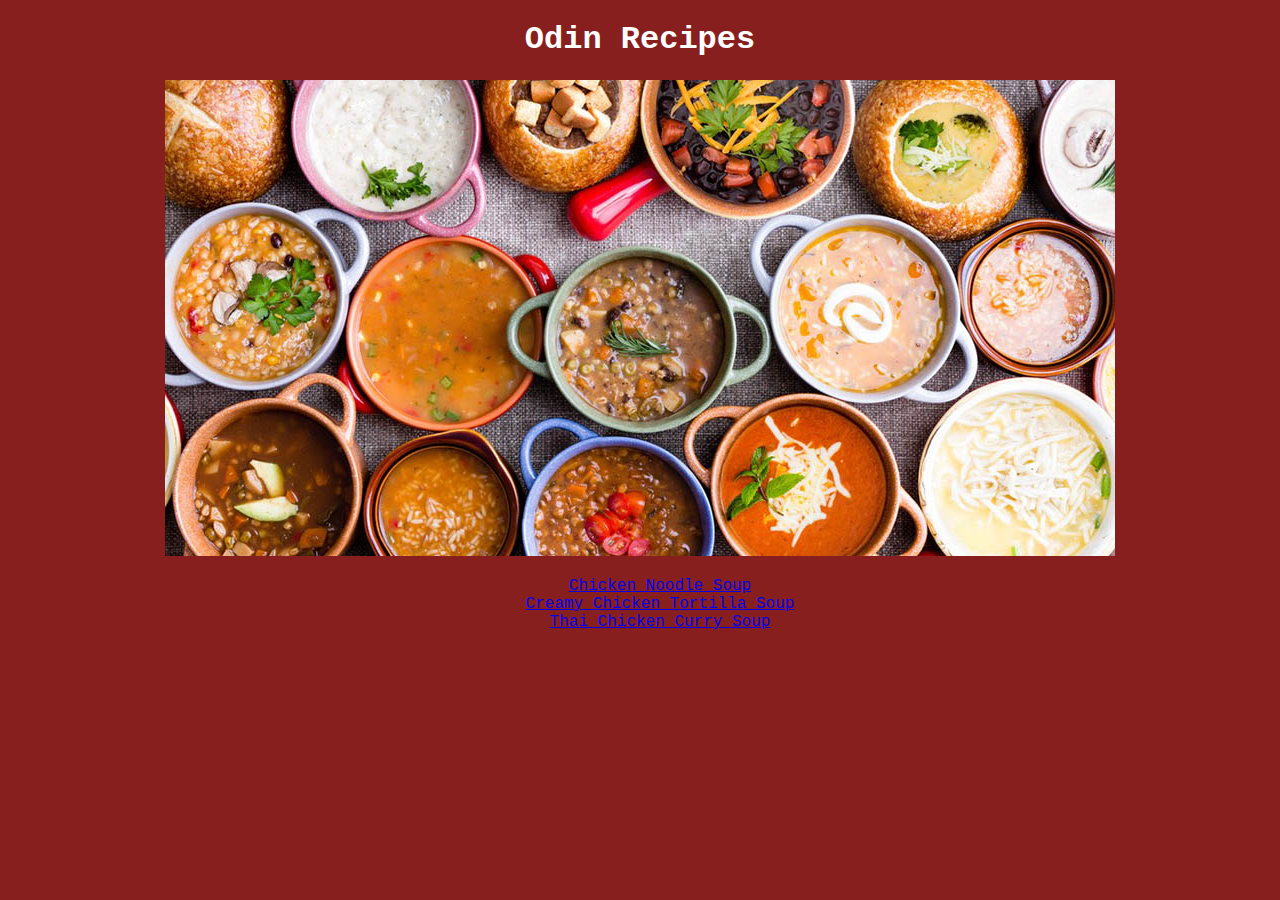
<file: index.html>
<!DOCTYPE html>
<html lang="en">
<head>
    <link rel="stylesheet" href="styles.css"/>
    <meta charset="UTF-8">
    <meta http-equiv="X-UA-Compatible" content="IE=edge">
    <meta name="viewport" content="width=device-width, initial-scale=1.0">
    <title>Document</title>
</head>
<body>
    <h1>Odin Recipes</h1>
     <img src="img/soups.jpg">
     <ul>
        <li><a href="recipes/noodle.html">Chicken Noodle Soup</a></li>
        <li><a href="recipes/tortilla.html">Creamy Chicken Tortilla Soup</a></li>
        <li><a href="recipes/curry.html">Thai Chicken Curry Soup</a></li>
    </ul>
   
</body>
</html>
</file>
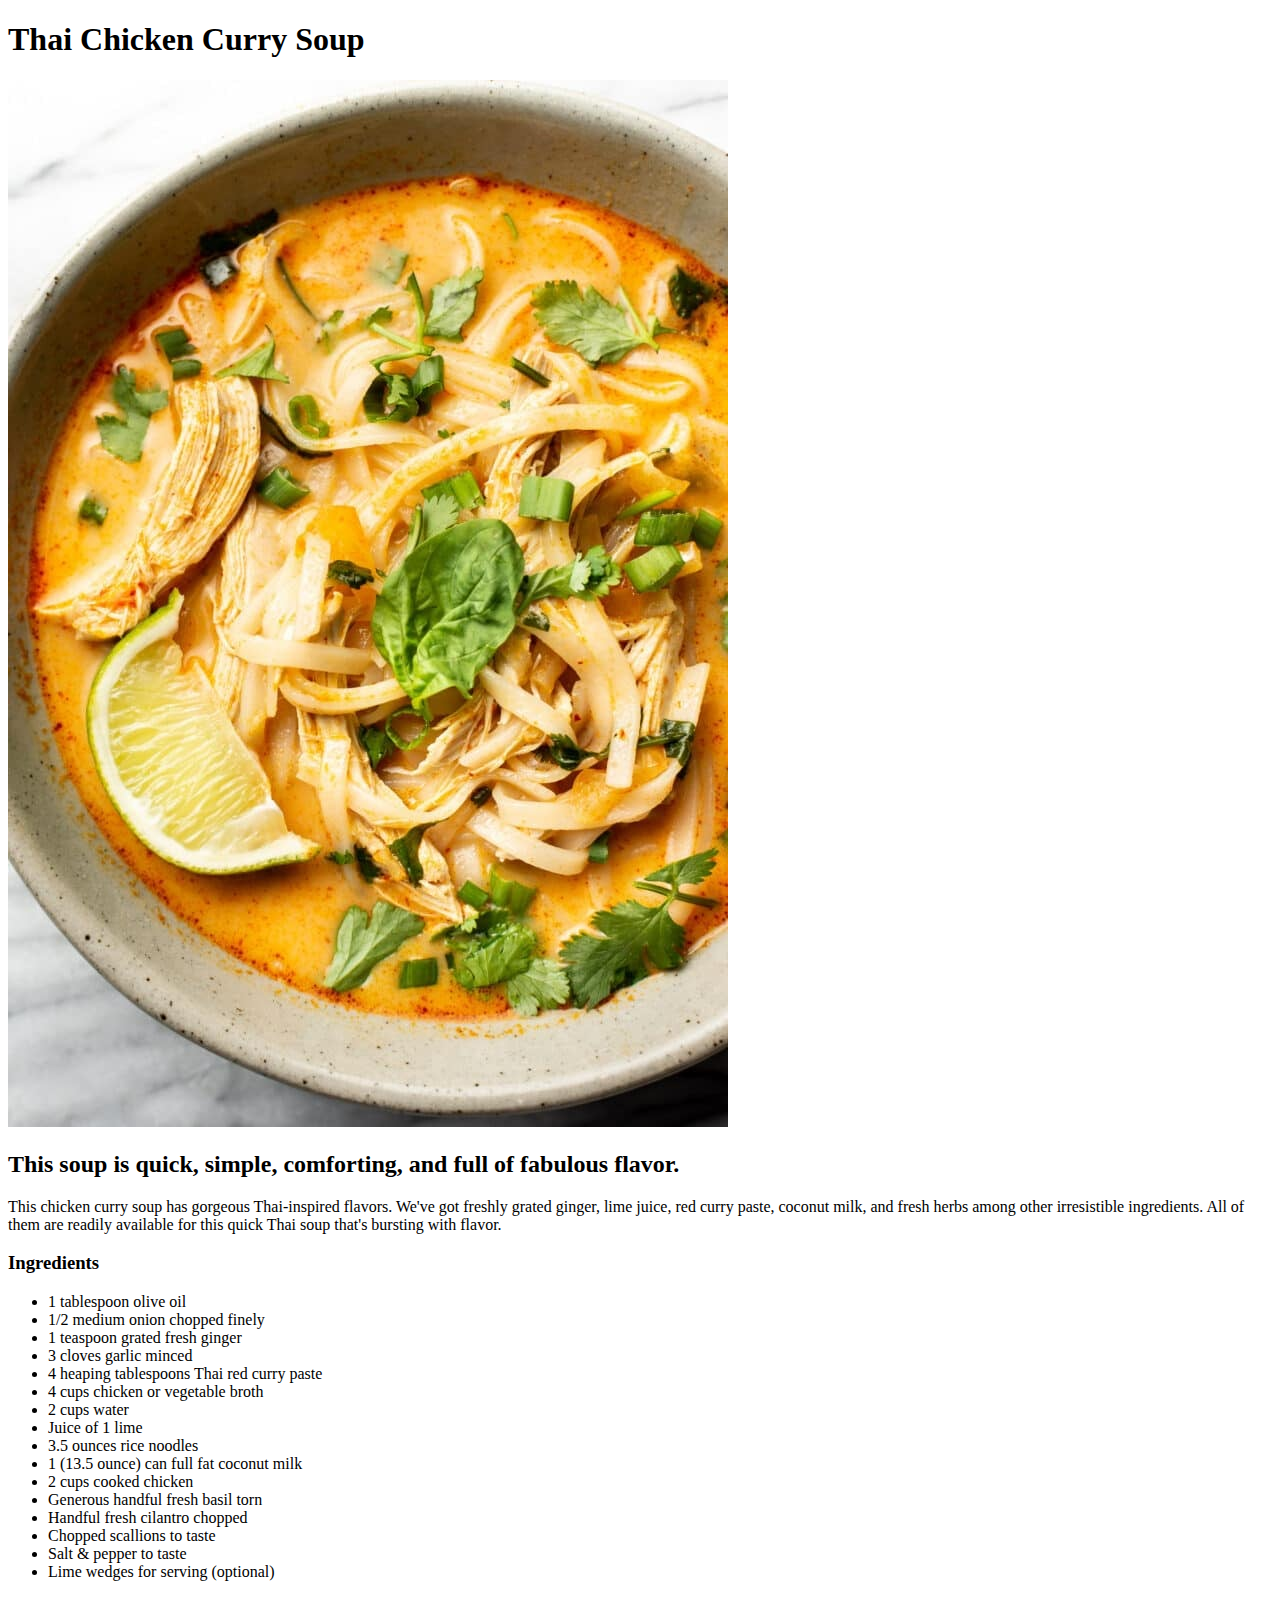
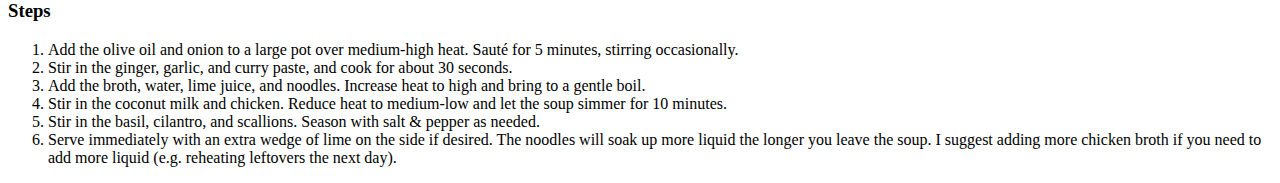
<file: recipes/curry.html>
<!DOCTYPE html>
<html lang="en">
<head>
    <meta charset="UTF-8">
    <meta http-equiv="X-UA-Compatible" content="IE=edge">
    <meta name="viewport" content="width=device-width, initial-scale=1.0">
    <title>Document</title>
</head>
<body>
    <h1>Thai Chicken Curry Soup</h1>
    <img alt="Thai Chicken Curry Soup" src="../img/curry.jpg">
    <h2>This soup is quick, simple, comforting, and full of fabulous flavor.</h2>
    <div>This chicken curry soup has gorgeous Thai-inspired flavors. We've got freshly grated ginger, lime juice, red curry paste, coconut milk, and fresh herbs among other irresistible ingredients. All of them are readily available for this quick Thai soup that's bursting with flavor.</div>
    <h3>Ingredients</h3>
    <ul>
        <li>1 tablespoon olive oil</li>
        <li>1/2 medium onion chopped finely</li>
        <li>1 teaspoon grated fresh ginger</li>
        <li>3 cloves garlic minced</li>
        <li>4 heaping tablespoons Thai red curry paste</li>
        <li>4 cups chicken or vegetable broth</li>
        <li>2 cups water</li>
        <li>Juice of 1 lime</li>
        <li>3.5 ounces rice noodles</li>
        <li>1 (13.5 ounce) can full fat coconut milk</li>
        <li>2 cups cooked chicken</li>
        <li>Generous handful fresh basil torn</li>
        <li>Handful fresh cilantro chopped</li>
        <li>Chopped scallions to taste</li>
        <li>Salt & pepper to taste</li>
        <li>Lime wedges for serving (optional)</li>
    </ul>
    <h3>Steps</h3>
    <ol>
        <li>Add the olive oil and onion to a large pot over medium-high heat. Sauté for 5 minutes, stirring occasionally.</li>
        <li>Stir in the ginger, garlic, and curry paste, and cook for about 30 seconds.</li>
        <li>Add the broth, water, lime juice, and noodles. Increase heat to high and bring to a gentle boil.</li>
        <li>Stir in the coconut milk and chicken. Reduce heat to medium-low and let the soup simmer for 10 minutes. </li>
        <li>Stir in the basil, cilantro, and scallions. Season with salt & pepper as needed. </li>
        <li>Serve immediately with an extra wedge of lime on the side if desired. The noodles will soak up more liquid the longer you leave the soup. I suggest adding more chicken broth if you need to add more liquid (e.g. reheating leftovers the next day).</li>
    </ol>
</body>
</html>
</file>
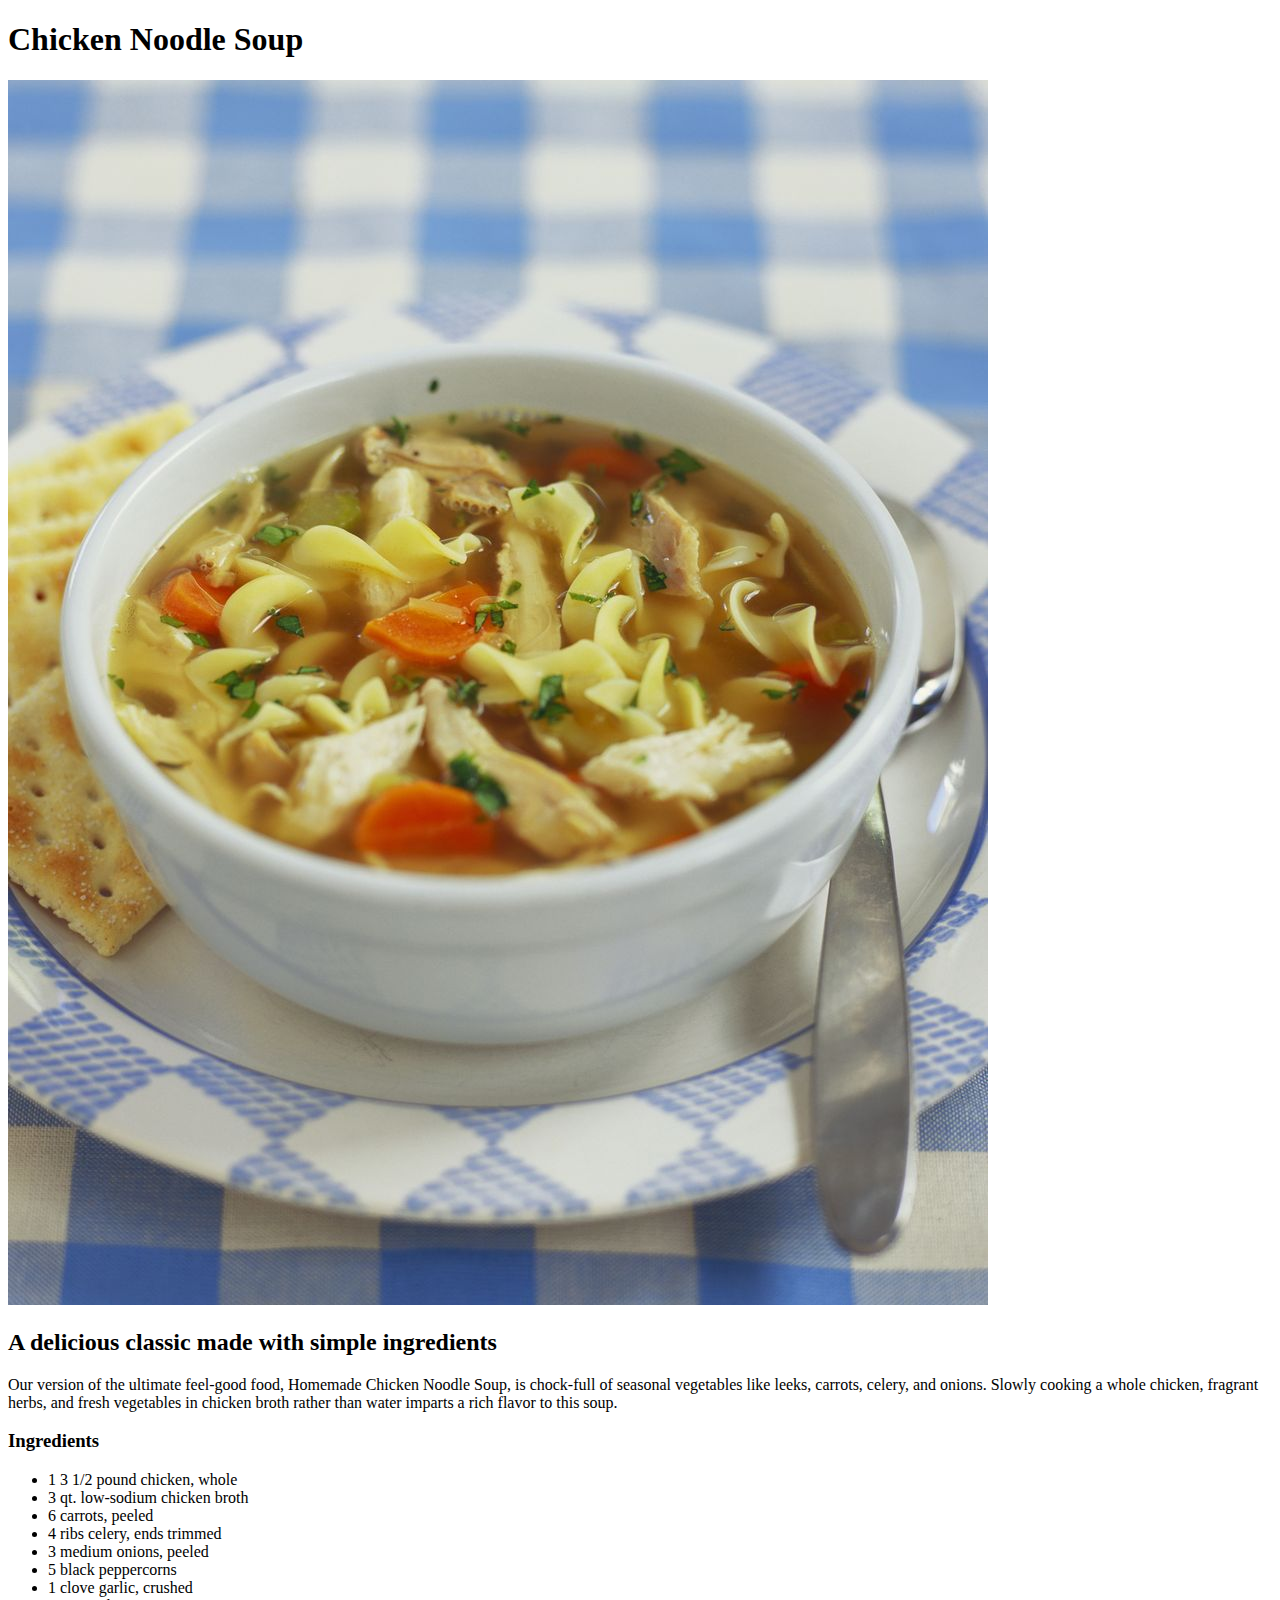
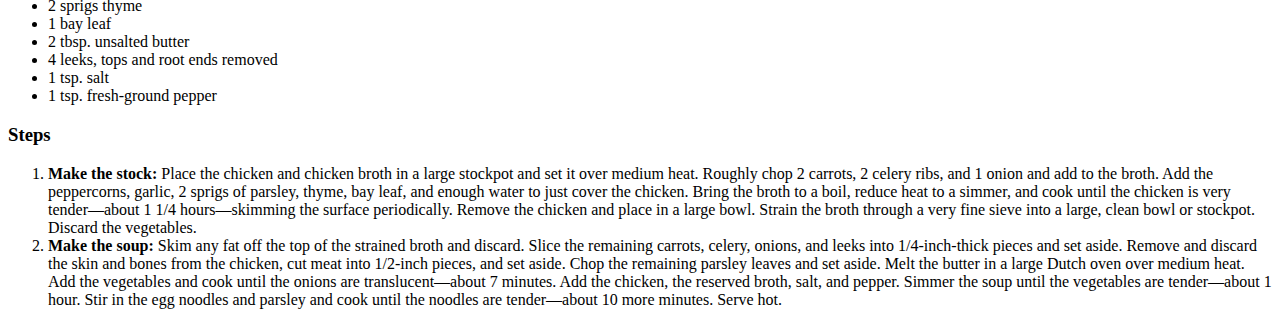
<file: recipes/noodle.html>
<!DOCTYPE html>
<html lang="en">
<head>
    <meta charset="UTF-8">
    <meta http-equiv="X-UA-Compatible" content="IE=edge">
    <meta name="viewport" content="width=device-width, initial-scale=1.0">
    <title>Document</title>
</head>
<body>
    <h1>Chicken Noodle Soup</h1>
    <img alt="Chicken Noodle Soup" src="../img/noodlesoup.jpg">
    <h2>A delicious classic made with simple ingredients</h2>
    <div>Our version of the ultimate feel-good food, Homemade Chicken Noodle Soup, is chock-full of seasonal vegetables like leeks, carrots, celery, and onions. Slowly cooking a whole chicken, fragrant herbs, and fresh vegetables in chicken broth rather than water imparts a rich flavor to this soup. </div>
    <h3>Ingredients</h3>
    <ul>
        <li>1 3 1/2 pound chicken, whole</li>
        <li>3 qt. low-sodium chicken broth</li>
        <li>6 carrots, peeled</li>
        <li>4 ribs celery, ends trimmed</li>
        <li>3 medium onions, peeled</li>
        <li>5 black peppercorns</li>
        <li>1 clove garlic, crushed</li>
        <li>2 sprigs thyme</li>
        <li>1 bay leaf</li>
        <li>2 tbsp. unsalted butter</li>
        <li>4 leeks, tops and root ends removed</li>
        <li>1 tsp. salt</li>
        <li>1 tsp. fresh-ground pepper</li>
    </ul>
    <h3>Steps</h3>
    <ol>
        <li><strong>Make the stock:</strong> Place the chicken and chicken broth in a large stockpot and set it over medium heat. Roughly chop 2 carrots, 2 celery ribs, and 1 onion and add to the broth. Add the peppercorns, garlic, 2 sprigs of parsley, thyme, bay leaf, and enough water to just cover the chicken. Bring the broth to a boil, reduce heat to a simmer, and cook until the chicken is very tender—about 1 1/4 hours—skimming the surface periodically. Remove the chicken and place in a large bowl. Strain the broth through a very fine sieve into a large, clean bowl or stockpot. Discard the vegetables.</li>
        <li><strong>Make the soup:</strong> Skim any fat off the top of the strained broth and discard. Slice the remaining carrots, celery, onions, and leeks into 1/4-inch-thick pieces and set aside. Remove and discard the skin and bones from the chicken, cut meat into 1/2-inch pieces, and set aside. Chop the remaining parsley leaves and set aside. Melt the butter in a large Dutch oven over medium heat. Add the vegetables and cook until the onions are translucent—about 7 minutes. Add the chicken, the reserved broth, salt, and pepper. Simmer the soup until the vegetables are tender—about 1 hour. Stir in the egg noodles and parsley and cook until the noodles are tender—about 10 more minutes. Serve hot.</li>
    </ol>
</body>
</html>
</file>
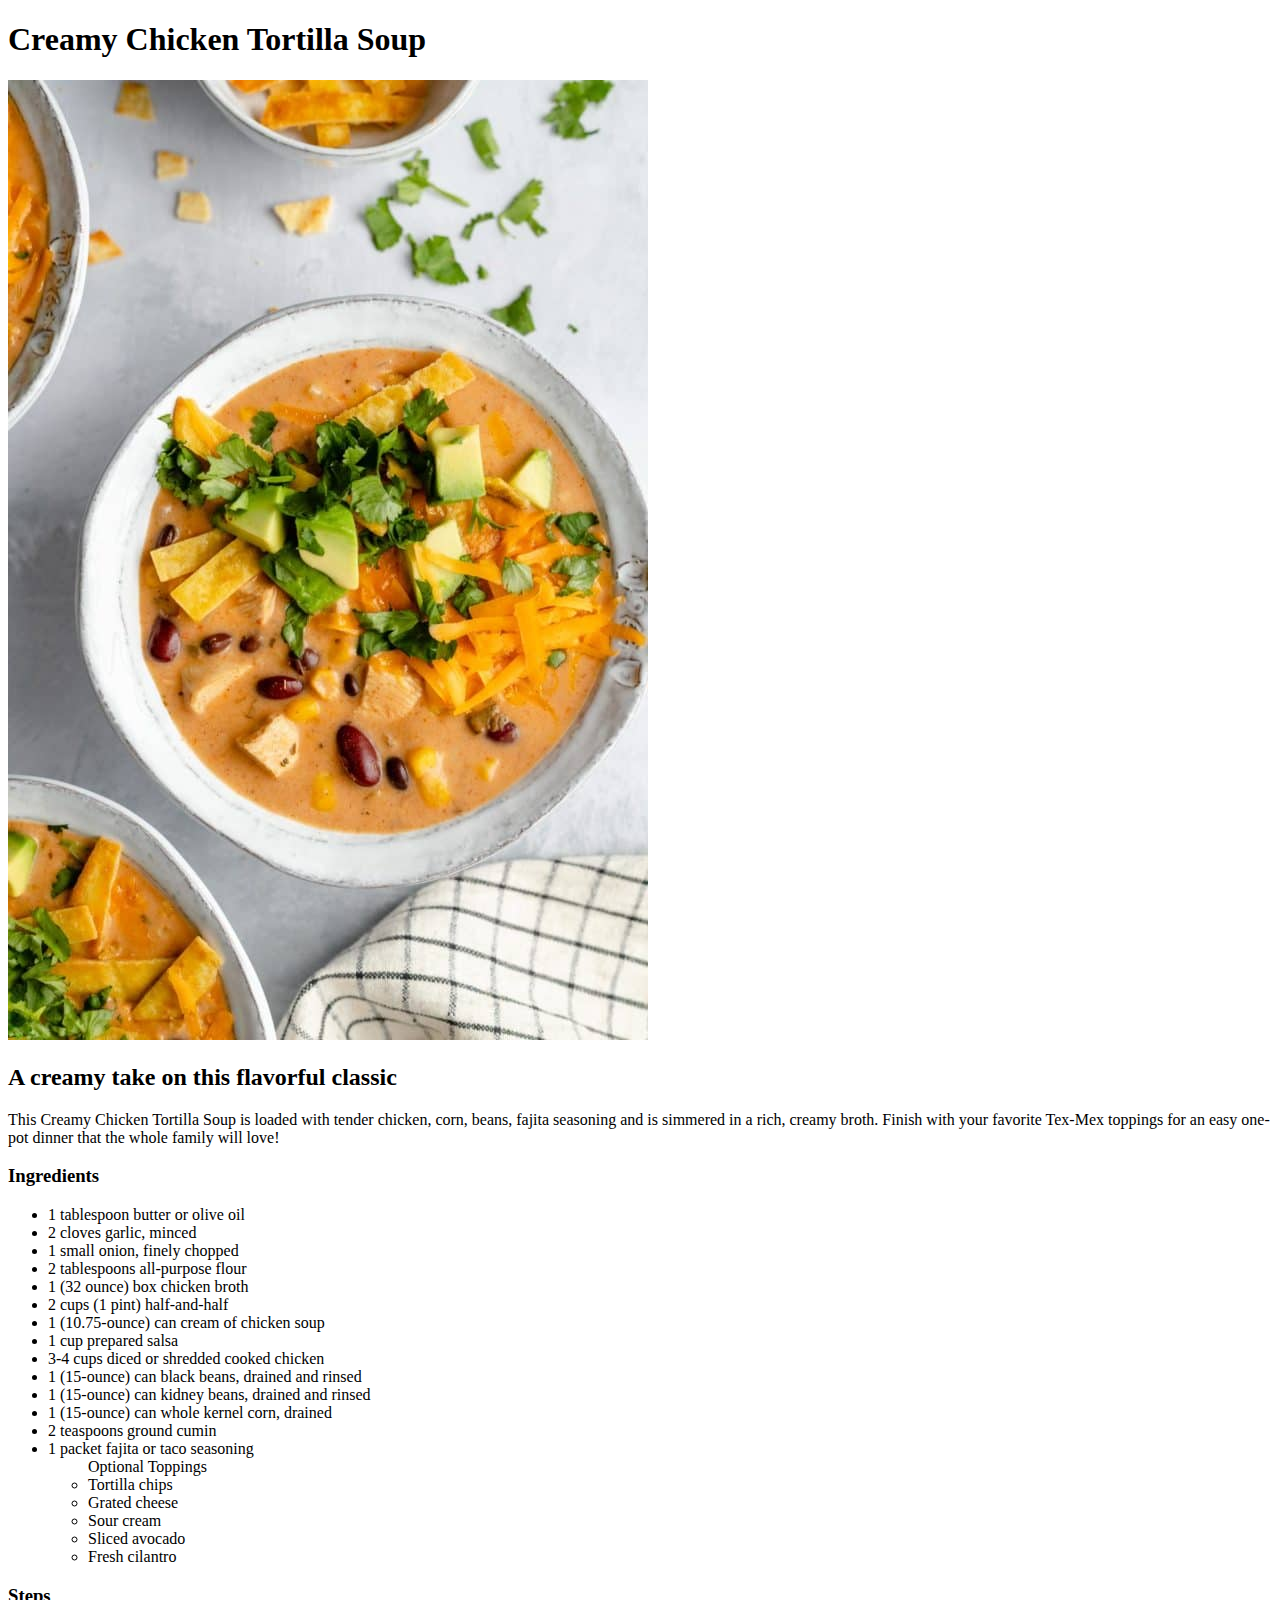
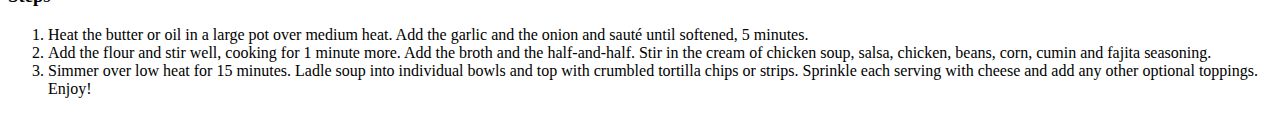
<file: recipes/tortilla.html>
<!DOCTYPE html>
<html lang="en">
<head>
    <meta charset="UTF-8">
    <meta http-equiv="X-UA-Compatible" content="IE=edge">
    <meta name="viewport" content="width=device-width, initial-scale=1.0">
    <title>Document</title>
</head>
<body>
    <h1>Creamy Chicken Tortilla Soup</h1>
    <img alt="Creamy chicken tortilla soup" src="../img/tortilla.jpg">
    <h2>A creamy take on this flavorful classic</h2>
    <div>This Creamy Chicken Tortilla Soup is loaded with tender chicken, corn, beans, fajita seasoning and is simmered in a rich, creamy broth. Finish with your favorite Tex-Mex toppings for an easy one-pot dinner that the whole family will love!</div>
    <h3>Ingredients</h3>
    <ul>
        <li>1 tablespoon butter or olive oil</li>
        <li>2 cloves garlic, minced</li>
        <li>1 small onion, finely chopped</li>
        <li>2 tablespoons all-purpose flour</li>
        <li>1 (32 ounce) box chicken broth</li>
        <li>2 cups (1 pint) half-and-half</li>
        <li>1 (10.75-ounce) can cream of chicken soup</li>
        <li>1 cup prepared salsa</li>
        <li>3-4 cups diced or shredded cooked chicken</li>
        <li>1 (15-ounce) can black beans, drained and rinsed</li>
        <li>1 (15-ounce) can kidney beans, drained and rinsed</li>
        <li>1 (15-ounce) can whole kernel corn, drained</li>
        <li>2 teaspoons ground cumin</li>
        <li>1 packet fajita or taco seasoning</li>
        <ul>Optional Toppings
            <li>Tortilla chips</li>
            <li>Grated cheese</li>
            <li>Sour cream</li>
            <li>Sliced avocado</li>
            <li>Fresh cilantro</li>
        </ul>
    </ul>
    <h3>Steps</h3>
    <ol>
        <li>Heat the butter or oil in a large pot over medium heat. Add the garlic and the onion and sauté until softened, 5 minutes.</li>
        <li>Add the flour and stir well, cooking for 1 minute more. Add the broth and the half-and-half. Stir in the cream of chicken soup, salsa, chicken, beans, corn, cumin and fajita seasoning.</li>
        <li>Simmer over low heat for 15 minutes. Ladle soup into individual bowls and top with crumbled tortilla chips or strips. Sprinkle each serving with cheese and add any other optional toppings. Enjoy!</li>
    </ol>
</body>
</html>
</file>
<file: styles.css>
body {
    background-color: rgb(136, 31, 31);
    font-family: 'Courier New', Courier, monospace;
    color: rgb(255, 255, 255);
    width: auto;
    text-align: center;
}
ul {
    list-style: none;
}
</file>
